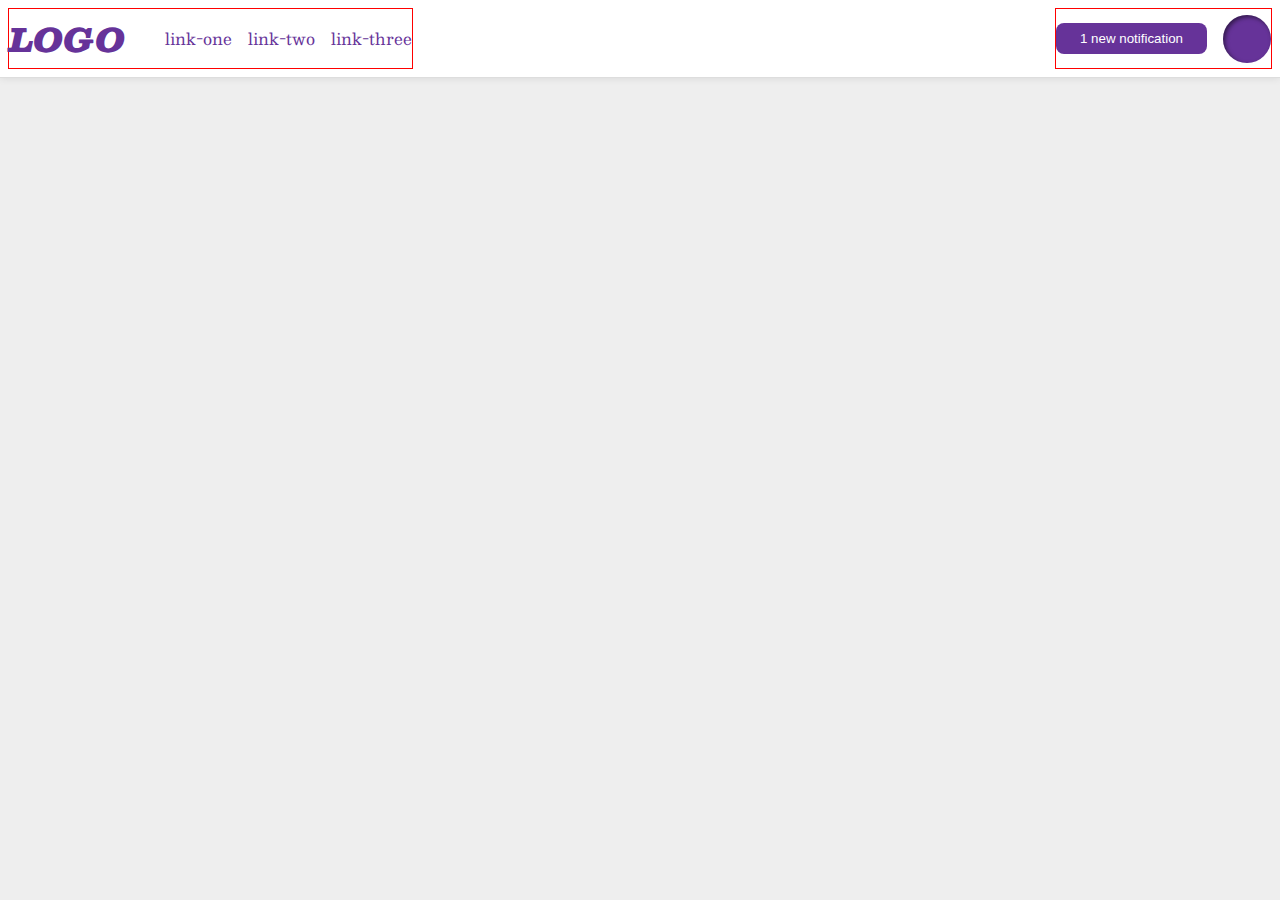
<file: flex/03-flex-header-2/index.html>
<!DOCTYPE html>
<html lang="en">
  <head>
    <meta charset="UTF-8" />
    <meta http-equiv="X-UA-Compatible" content="IE=edge" />
    <meta name="viewport" content="width=device-width, initial-scale=1.0" />
    <title>Flex Header 2</title>
    <link rel="stylesheet" href="style.css" />
  </head>
  <body>
    <div class="header">
      <div class="left">
        <div class="logo">LOGO</div>
        <ul class="links">
          <li><a href="https://google.com">link-one</a></li>
          <li><a href="https://google.com">link-two</a></li>
          <li><a href="https://google.com">link-three</a></li>
        </ul>
      </div>
      <div class="right">
        <button class="notifications">1 new notification</button>
        <div class="profile-image"></div>
      </div>
    </div>
  </body>
</html>
</file>
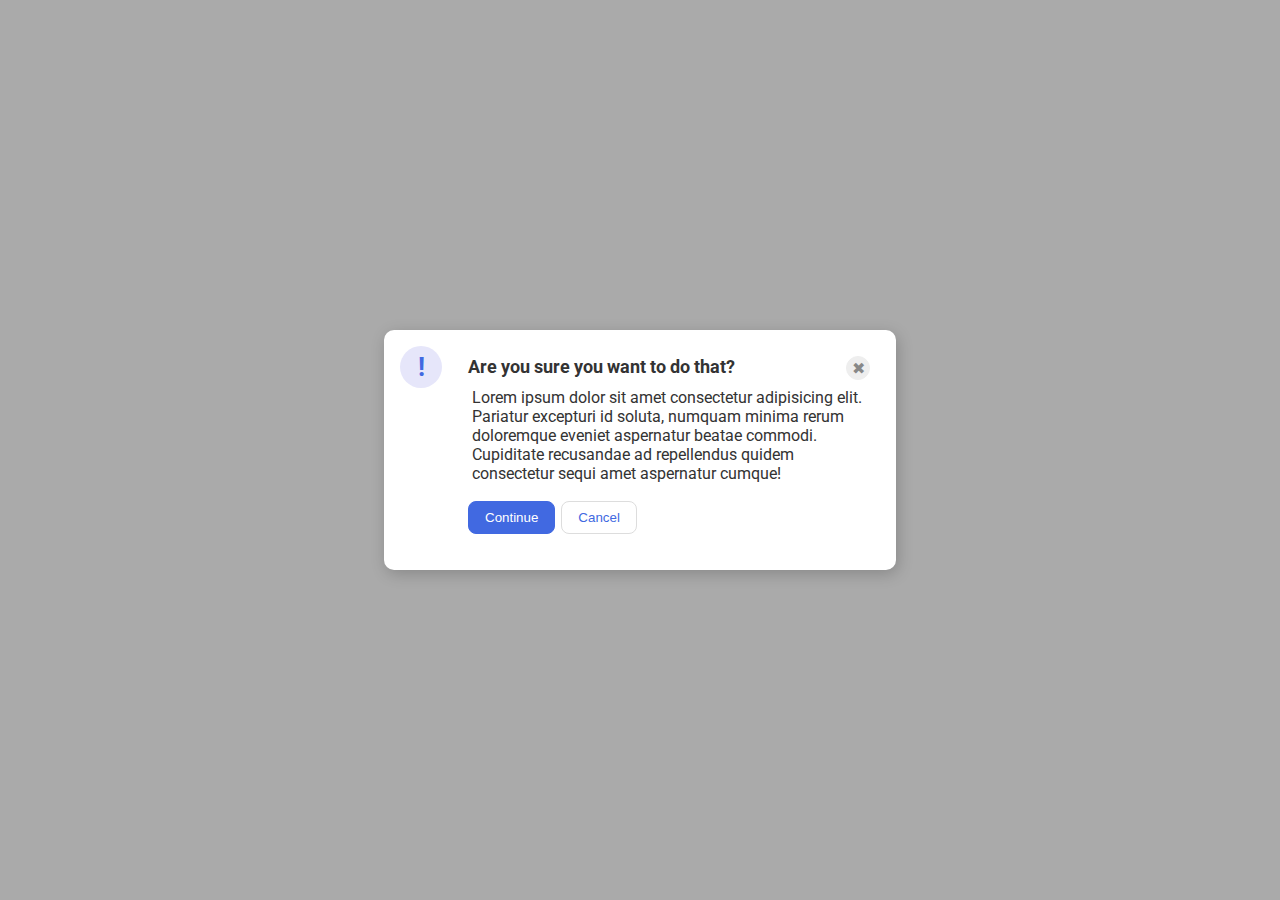
<file: flex/05-flex-modal/index.html>
<!DOCTYPE html>
<html lang="en">
  <head>
    <meta charset="UTF-8" />
    <meta http-equiv="X-UA-Compatible" content="IE=edge" />
    <meta name="viewport" content="width=device-width, initial-scale=1.0" />
    <link rel="stylesheet" href="style.css" />
    <title>Modal</title>
  </head>
  <body>
    <div class="modal">
      <div class="icon">!</div>
      <div class="content-container">
        <div class="title-container">
          <div class="header">Are you sure you want to do that?</div>
          <button class="close-button">✖</button>
        </div>
        <div class="text">
          Lorem ipsum dolor sit amet consectetur adipisicing elit. Pariatur
          excepturi id soluta, numquam minima rerum doloremque eveniet
          aspernatur beatae commodi. Cupiditate recusandae ad repellendus quidem
          consectetur sequi amet aspernatur cumque!
        </div>
        <div class="buttons">
          <button class="continue">Continue</button>
          <button class="cancel">Cancel</button>
        </div>
      </div>
    </div>
  </body>
</html>
</file>
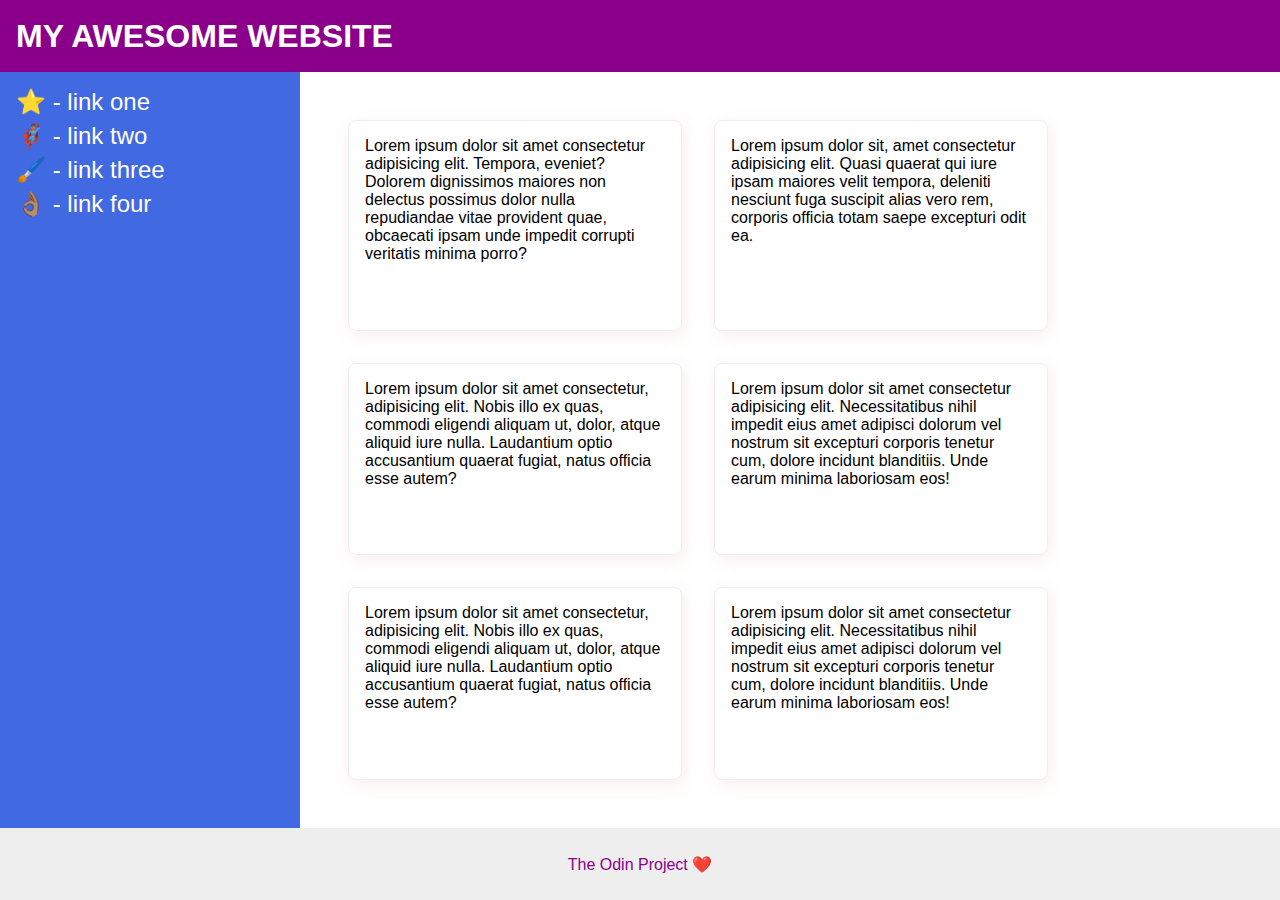
<file: flex/07-flex-layout-2/index.html>
<!DOCTYPE html>
<html lang="en">
  <head>
    <meta charset="UTF-8" />
    <meta http-equiv="X-UA-Compatible" content="IE=edge" />
    <meta name="viewport" content="width=device-width, initial-scale=1.0" />
    <title>The Holy Grail</title>
    <link rel="stylesheet" href="style.css" />
  </head>
  <body>
    <div class="header">MY AWESOME WEBSITE</div>
    <div class="contents">
      <div class="sidebar">
        <ul>
          <li><a href="#">⭐ - link one</a></li>
          <li><a href="#">🦸🏽‍♂️ - link two</a></li>
          <li><a href="#">🖌️ - link three</a></li>
          <li><a href="#">👌🏽 - link four</a></li>
        </ul>
      </div>

      <div class="card-container">
        <div class="card">
          Lorem ipsum dolor sit amet consectetur adipisicing elit. Tempora,
          eveniet? Dolorem dignissimos maiores non delectus possimus dolor nulla
          repudiandae vitae provident quae, obcaecati ipsam unde impedit
          corrupti veritatis minima porro?
        </div>
        <div class="card">
          Lorem ipsum dolor sit, amet consectetur adipisicing elit. Quasi
          quaerat qui iure ipsam maiores velit tempora, deleniti nesciunt fuga
          suscipit alias vero rem, corporis officia totam saepe excepturi odit
          ea.
        </div>
        <div class="card">
          Lorem ipsum dolor sit amet consectetur, adipisicing elit. Nobis illo
          ex quas, commodi eligendi aliquam ut, dolor, atque aliquid iure nulla.
          Laudantium optio accusantium quaerat fugiat, natus officia esse autem?
        </div>
        <div class="card">
          Lorem ipsum dolor sit amet consectetur adipisicing elit.
          Necessitatibus nihil impedit eius amet adipisci dolorum vel nostrum
          sit excepturi corporis tenetur cum, dolore incidunt blanditiis. Unde
          earum minima laboriosam eos!
        </div>
        <div class="card">
          Lorem ipsum dolor sit amet consectetur, adipisicing elit. Nobis illo
          ex quas, commodi eligendi aliquam ut, dolor, atque aliquid iure nulla.
          Laudantium optio accusantium quaerat fugiat, natus officia esse autem?
        </div>
        <div class="card">
          Lorem ipsum dolor sit amet consectetur adipisicing elit.
          Necessitatibus nihil impedit eius amet adipisci dolorum vel nostrum
          sit excepturi corporis tenetur cum, dolore incidunt blanditiis. Unde
          earum minima laboriosam eos!
        </div>
      </div>
    </div>

    <div class="footer">The Odin Project ❤️</div>
  </body>
</html>
</file>
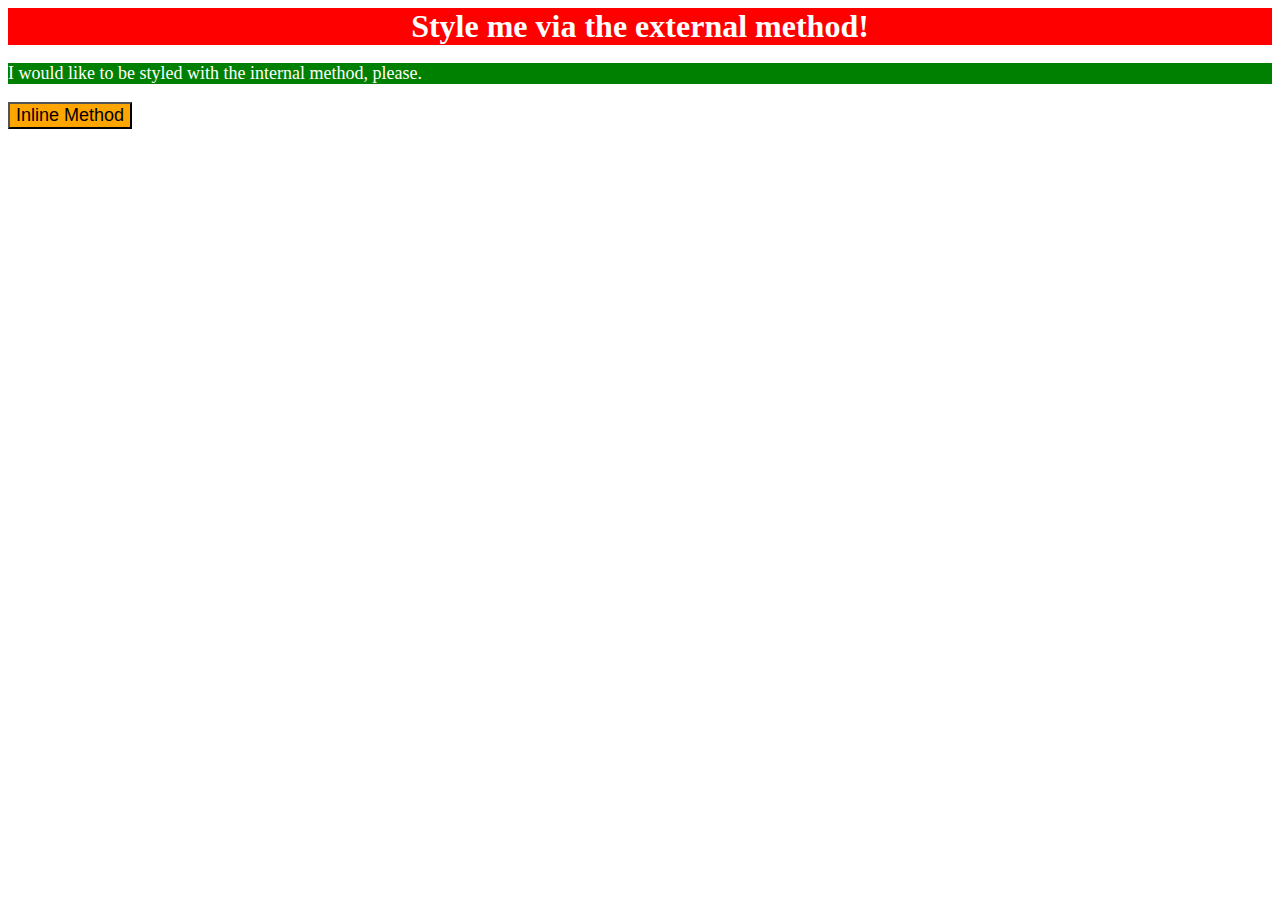
<file: foundations/01-css-methods/index.html>
<!DOCTYPE html>
<html lang="en">
  <head>
    <meta charset="UTF-8" />
    <meta http-equiv="X-UA-Compatible" content="IE=edge" />
    <meta name="viewport" content="width=device-width, initial-scale=1.0" />
    <link href="./styles.css" type="text/css" rel="stylesheet" />
    <style>
      p {
        color: white;
        background-color: green;
        font-size: 18px;
      }
    </style>
    <title>Methods for Adding CSS</title>
  </head>
  <body>
    <div class="section header">Style me via the external method!</div>
    <p>I would like to be styled with the internal method, please.</p>
    <button style="background-color: orange; font-size: 18px">
      Inline Method
    </button>
  </body>
</html>
</file>
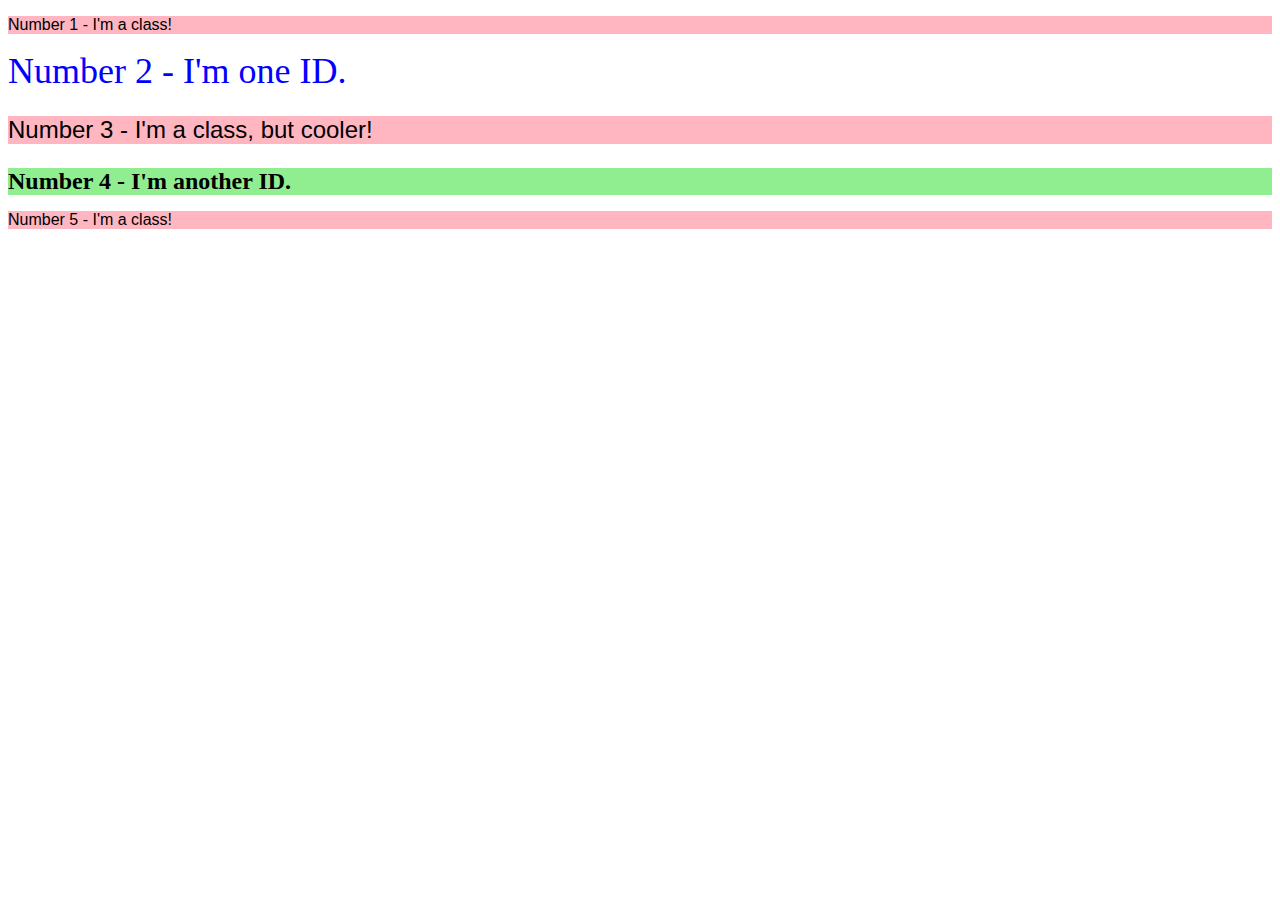
<file: foundations/02-class-id-selectors/index.html>
<!DOCTYPE html>
<html lang="en">
  <head>
    <meta charset="UTF-8" />
    <meta http-equiv="X-UA-Compatible" content="IE=edge" />
    <meta name="viewport" content="width=device-width, initial-scale=1.0" />
    <title>Class and ID Selectors</title>
    <link rel="stylesheet" href="style.css" type="text/css" />
  </head>
  <body>
    <p>Number 1 - I'm a class!</p>
    <div class="d2">Number 2 - I'm one ID.</div>
    <p class="p3">Number 3 - I'm a class, but cooler!</p>
    <div class="d4">Number 4 - I'm another ID.</div>
    <p>Number 5 - I'm a class!</p>
  </body>
</html>
</file>
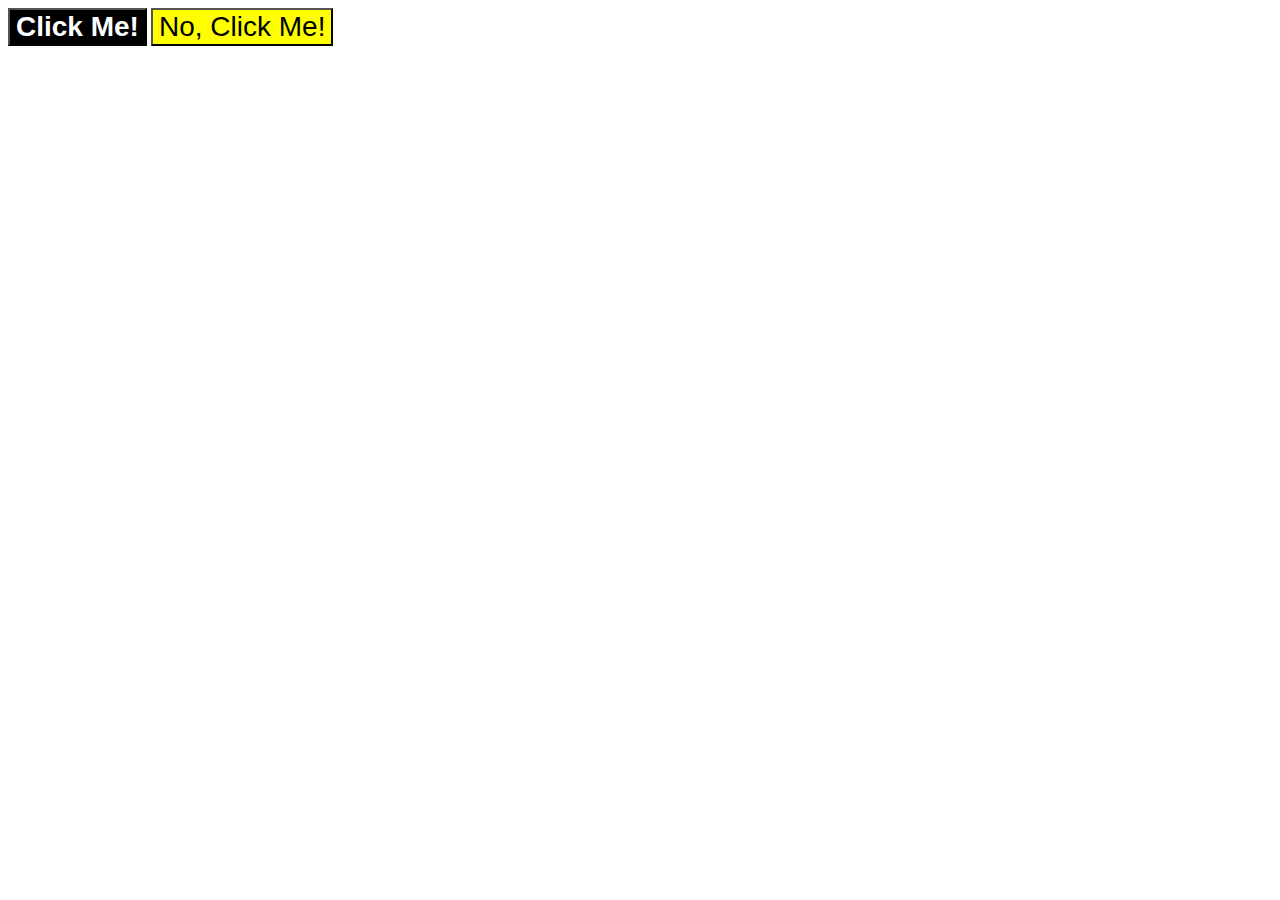
<file: foundations/03-grouping-selectors/index.html>
<!DOCTYPE html>
<html lang="en">
  <head>
    <meta charset="UTF-8" />
    <meta http-equiv="X-UA-Compatible" content="IE=edge" />
    <meta name="viewport" content="width=device-width, initial-scale=1.0" />
    <title>Grouping Selectors</title>
    <link rel="stylesheet" href="style.css" />
  </head>
  <body>
    <button class="primary">Click Me!</button>
    <button class="secondary">No, Click Me!</button>
  </body>
</html>
</file>
<file: flex/03-flex-header-2/style.css>
/* this is some magical font-importing.  
you'll learn about it later. */
@import url("https://fonts.googleapis.com/css2?family=Besley:ital,wght@0,400;1,900&display=swap");

body {
  margin: 0;
  background: #eee;
  font-family: Besley, serif;
}

.header {
  background: white;
  border-bottom: 1px solid #ddd;
  box-shadow: 0 0 8px rgba(0, 0, 0, 0.1);
  display: flex;
  justify-content: space-between;
  padding: 8px;
}

.profile-image {
  background: rebeccapurple;
  box-shadow: inset 2px 2px 4px rgba(0, 0, 0, 0.5);
  border-radius: 50%;
  width: 48px;
  height: 48px;
}

.logo {
  color: rebeccapurple;
  font-size: 32px;
  font-weight: 900;
  font-style: italic;
}

button {
  border: none;
  border-radius: 8px;
  background: rebeccapurple;
  color: white;
  padding: 8px 24px;
}

a {
  /* this removes the line under our links */
  text-decoration: none;
  color: rebeccapurple;
}

ul {
  display: flex;
  list-style-type: none;
  gap: 16px;
}

.left,
.right {
  display: flex;
  border: 1px solid red;
  align-items: center;
}

/* .links {
  display: flex;
  gap: 16px;
} */

.right {
  gap: 16px;
}
</file>
<file: flex/05-flex-modal/style.css>
@import url("https://fonts.googleapis.com/css2?family=Roboto:wght@400;700&display=swap");

html,
body {
  height: 100%;
}

body {
  font-family: Roboto, sans-serif;
  margin: 0;
  background: #aaa;
  color: #333;
  /* I'll give you this one for free lol */
  display: flex;
  align-items: center;
  justify-content: center;
}

.modal {
  background: white;
  width: 480px;
  border-radius: 10px;
  box-shadow: 2px 4px 16px rgba(0, 0, 0, 0.2);
  padding: 16px;
  display: flex;
  gap: 16px;
}

.content-container {
  display: flex;
  flex-direction: column;
  margin: 10px;
  gap: 4px;
}

.title-container {
  display: flex;
  justify-content: space-between;
}

.header {
  font-weight: bold;
  font-size: large;
}

.buttons {
  display: flex;
  gap: 6px;
  margin: 10px;
  margin-left: 0px;
}

.text {
  box-sizing: content-box;
  padding: 4px;
}

.icon {
  color: royalblue;
  font-size: 26px;
  font-weight: 700;
  background: lavender;
  width: 42px;
  height: 42px;
  border-radius: 50%;
  display: flex;
  align-items: center;
  justify-content: center;
  flex-shrink: 0;
}

.close-button {
  background: #eee;
  border-radius: 50%;
  color: #888;
  font-weight: 400;
  font-size: 16px;
  height: 24px;
  width: 24px;
  display: flex;
  align-items: center;
  justify-content: center;
  border: 1px solid #eee;
  padding: 0;
}

button {
  cursor: pointer;
  padding: 8px 16px;
  border-radius: 8px;
}

button.continue {
  background: royalblue;
  border: 1px solid royalblue;
  color: white;
}

button.cancel {
  background: white;
  border: 1px solid #ddd;
  color: royalblue;
}
</file>
<file: flex/07-flex-layout-2/style.css>
body {
  font-family: -apple-system, BlinkMacSystemFont, "Segoe UI", Roboto, Oxygen,
    Ubuntu, Cantarell, "Open Sans", "Helvetica Neue", sans-serif;
  margin: 0;
  min-height: 100vh;
  display: flex;
  flex-direction: column;
}

ul {
  display: flex;
  flex-direction: column;
  gap: 6px;
  list-style-type: none;
  padding: 0;
  margin: 0;
}

li {
  color: white;
}

a {
  text-decoration: none;
  color: white;
}

.header {
  display: flex;
  box-sizing: border-box;
  height: 72px;
  background: darkmagenta;
  color: white;
  font-weight: 900;
  font-size: 32px;
  align-items: center;
  padding: 16px;
}

.footer {
  display: flex;
  height: 72px;
  background: #eee;
  color: darkmagenta;
  margin-top: auto;
  justify-content: center;
  align-items: center;
}

.sidebar {
  width: 300px;
  background: royalblue;
  box-sizing: border-box;
  flex-shrink: 0;
  padding: 16px;
  font-size: 24px;
}

.card {
  border: 1px solid #eee;
  box-shadow: 2px 4px 16px rgba(235, 196, 196, 0.3);
  border-radius: 8px;
  padding: 16px;
  width: 300px;
}

.card-container {
  display: flex;
  flex-wrap: wrap;
  padding: 48px;
  gap: 32px;
}

.contents {
  display: flex;
  flex: 1;
}
</file>
<file: foundations/01-css-methods/styles.css>
.section.header {
  color: white;
  font-weight: bold;
  font-size: 32px;
  text-align: center;
  background-color: red;
}
</file>
<file: foundations/02-class-id-selectors/style.css>
p {
  background-color: rgb(255, 182, 193);
  font-family: Verdana, Geneva, Tahoma, sans-serif;
}

.d2 {
  color: blue;
  font-size: 36px;
}

.p3 {
  font-size: 24px;
}

.d4 {
  background-color: lightgreen;
  font-size: 24px;
  font-weight: bold;
}
</file>
<file: foundations/03-grouping-selectors/style.css>
.primary,
.secondary {
  font-size: 28px;
  font-family: Helvetica, "Times New Roman", sans-serif;
}

.primary {
  background-color: black;
  color: white;
  font-weight: bold;
}

.secondary {
  background-color: yellow;
}
</file>
